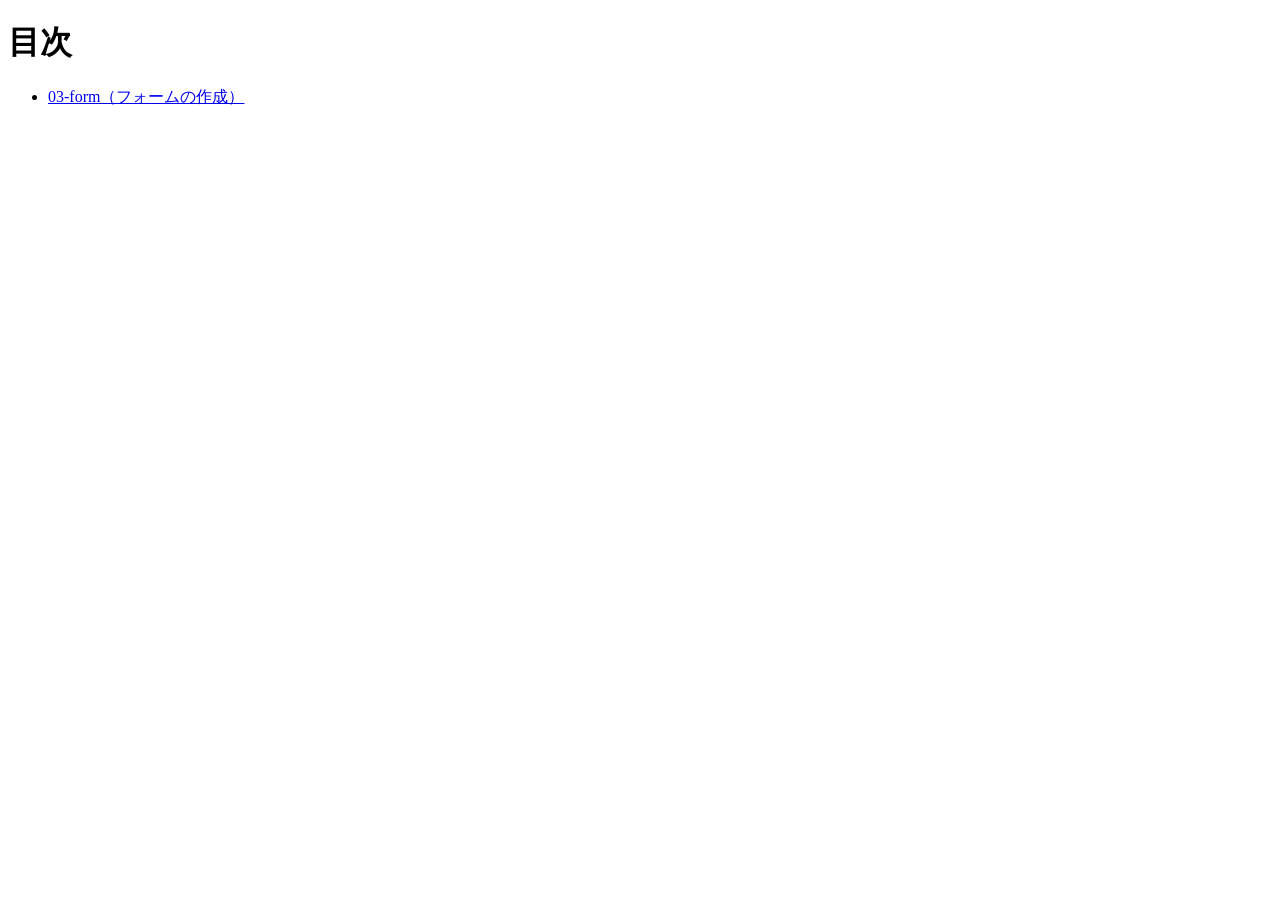
<file: index.html>
<!DOCTYPE html>
<html lang="ja">
<head>
    <meta charset="UTF-8">
    <title>目次</title>
</head>
<body>
    <h1>目次</h1>
    <ul>
        <li><a href="./03-form/index.html">03-form（フォームの作成）</a></li>
    </ul>
</body>
</html>
</file>
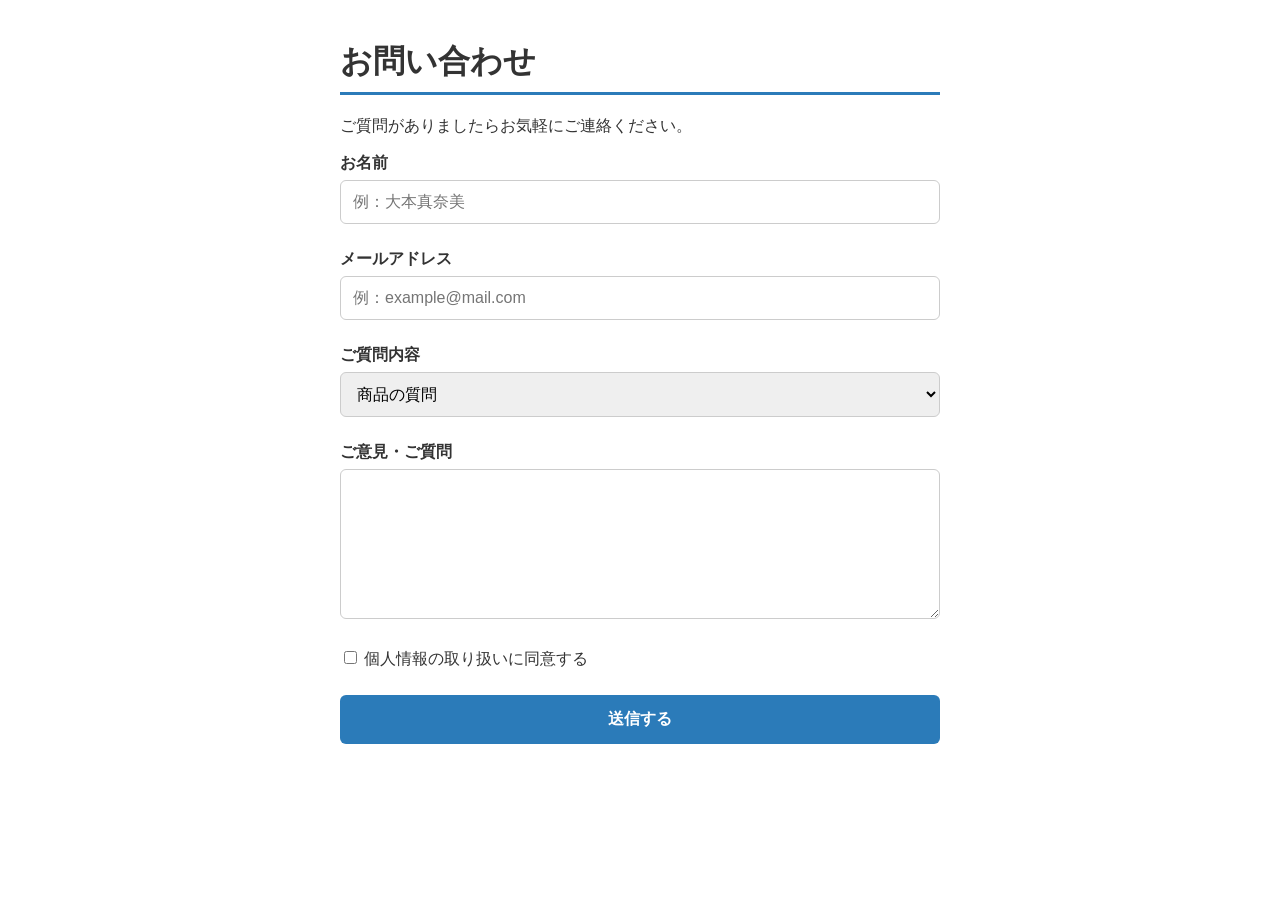
<file: 03-form/index.html>
<!DOCTYPE html>
<html lang="ja">
<head>
    <meta charset="UTF-8">
    <meta name="viewport" content="width=device-width, initial-scale=1">
    <title>お問い合わせ</title>
    <link rel="stylesheet" href="style.css">
</head>
<body>
    <h1>お問い合わせ</h1>
    <p>ご質問がありましたらお気軽にご連絡ください。</p>

    <!-- action＝送り先 / method＝送り方 -->
    <form action="thanks.html" method="get">
        <label for="name">お名前</label>
        <input id="name" type="text" name="name" placeholder="例：大本真奈美" required>

        <label for="email">メールアドレス</label>
        <input id="email" type="email" name="email" placeholder="例：example@mail.com" required>

        <label for="question">ご質問内容</label>
        <select id="question" name="question">
            <option value="item">商品の質問</option>
            <option value="shop">お店について</option>
            <option value="other">その他</option>
        </select>

        <label for="message">ご意見・ご質問</label>
        <textarea id="message" name="message"></textarea>

        <label class="check">
            <input type="checkbox" name="agree" value="yes" required> 個人情報の取り扱いに同意する
        </label>

        <button type="submit">送信する</button>
    </form>
</body>
</html>
</file>
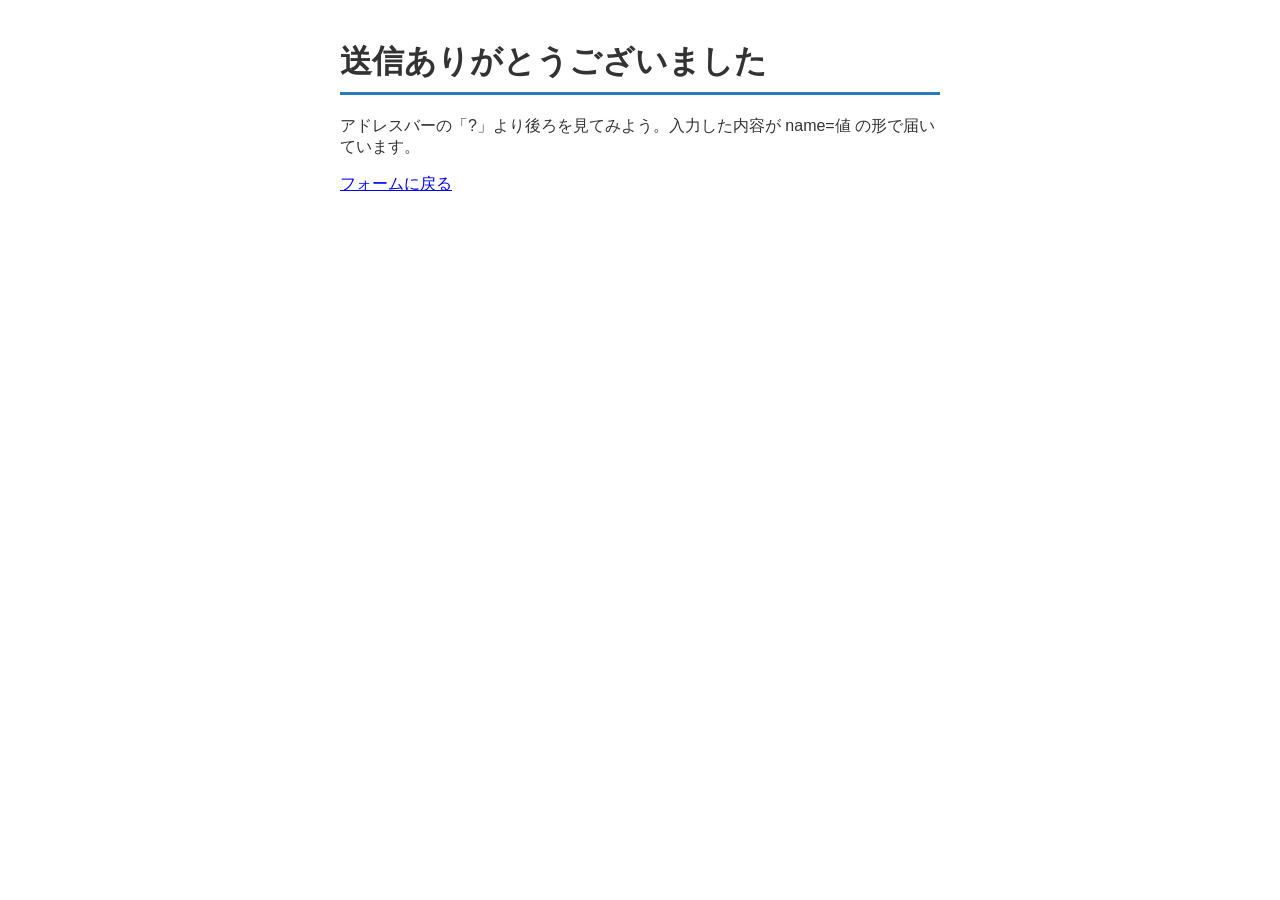
<file: 03-form/thanks.html>
<!DOCTYPE html>
<html lang="ja">
<head>
    <meta charset="UTF-8">
    <meta name="viewport" content="width=device-width, initial-scale=1">
    <title>送信ありがとうございました</title>
    <link rel="stylesheet" href="style.css">
</head>
<body>
    <h1>送信ありがとうございました</h1>
    <p>アドレスバーの「?」より後ろを見てみよう。入力した内容が name=値 の形で届いています。</p>
    <p><a href="index.html">フォームに戻る</a></p>
</body>
</html>
</file>
<file: 03-form/style.css>
body {
    max-width: 600px;
    margin: 40px auto;
    padding: 0 16px;
    font-family: sans-serif;
    color: #333;
}

h1 {
    padding-bottom: 8px;
    border-bottom: 3px solid #2b7bb9;
}

/* 項目名は1行ずつ */
label {
    display: block;
    margin-bottom: 6px;
    font-weight: bold;
}

/* 入力欄共通の装飾 */
input[type="text"],
input[type="email"],
select,
textarea {
    width: 100%;
    box-sizing: border-box;    /* padding を含めて 100% にする */
    padding: 12px;
    border: 1px solid #ccc;
    border-radius: 6px;
    margin-bottom: 25px;
    font-size: 16px;
}

textarea {
    height: 150px;
}

/* 同意のチェックは太字にしない */
label.check {
    font-weight: normal;
    margin-bottom: 25px;
}

button {
    display: block;
    width: 100%;
    padding: 14px;
    border: none;
    border-radius: 6px;
    background: #2b7bb9;
    color: #fff;
    font-size: 16px;
    font-weight: bold;
    cursor: pointer;
}

button:hover {
    opacity: 0.8;
}
</file>
